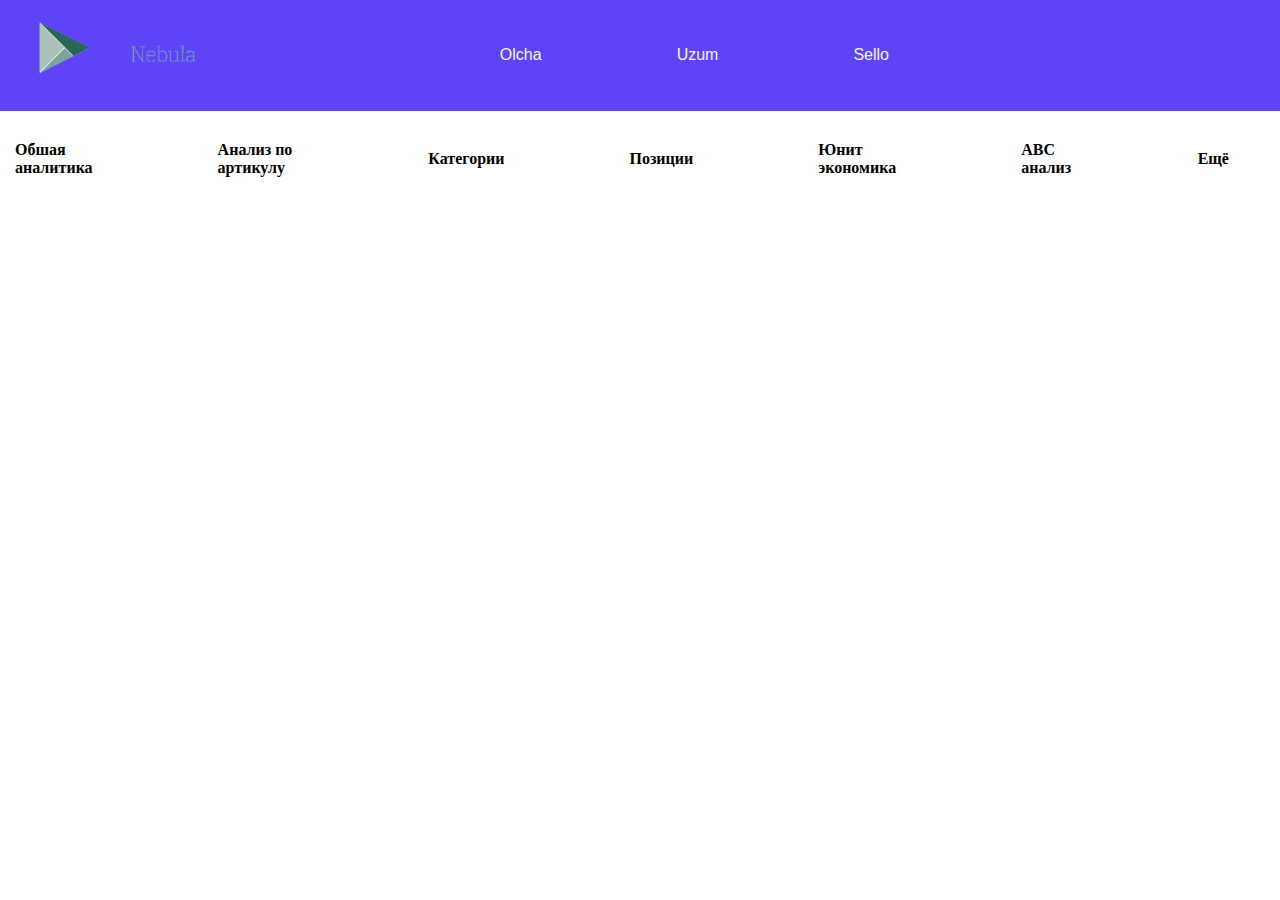
<file: webapp/front/analytics/index.html>
<!DOCTYPE html>
<html lang="en">

<head>
    <meta charset="UTF-8">
    <meta http-equiv="X-UA-Compatible" content="IE=edge">
    <meta name="viewport" content="width=device-width, initial-scale=1.0">
    <link rel="stylesheet" href="style.css">
    <title>Nebula</title>
</head>

<body>
    <header class="header">
        <div class="container">

            <a href="#" class="header__logo">
                <img class="header__img" src="img/My project-1.png" alt="/">
                <img class="header__img" src="img/nebula2.png" alt="/">
            </a>

            <nav class="header__nav">
                <ul class="header__nav-list">
                    <li class="header__nav-item">Olcha</li>
                    <li class="header__nav-item">Uzum</li>
                    <li class="header__nav-item">Sello</li>
                </ul>
            </nav>



            <div class="btn-btn">
                <button class="btn login">API</button>
                <button class="btn">Вход</button>
            </div>
        </div>
    </header>
    <section class="section">

        <nav class="container nav__container">
            <ul class="nav__list">
                <li class="nav__lists">
                    <a href="analytics.html" class="nav__list-link">Обшая аналитика</a>
                </li>

                <li class="nav__lists">
                    <a href="analys.html" class="nav__list-link">Анализ по артикулу</a>
                </li>
                <li class="nav__lists">
                    <a href="category.html" class="nav__list-link">   Категории</a>
                </li>
                <li class="nav__lists">
                    Позиции
                </li>
                <li class="nav__lists">
                    <a href="economy.html" class="nav__list-link"> Юнит экономика</a>
                </li>
                <li class="nav__lists">
                    ABC анализ
                </li>
                <li class="nav__lists">
                    Ещё
                </li>
                <li class="nav__lists">
                    Обучения
                </li>
            </ul>
        </nav>

    </section>


</body>

</html>
</file>
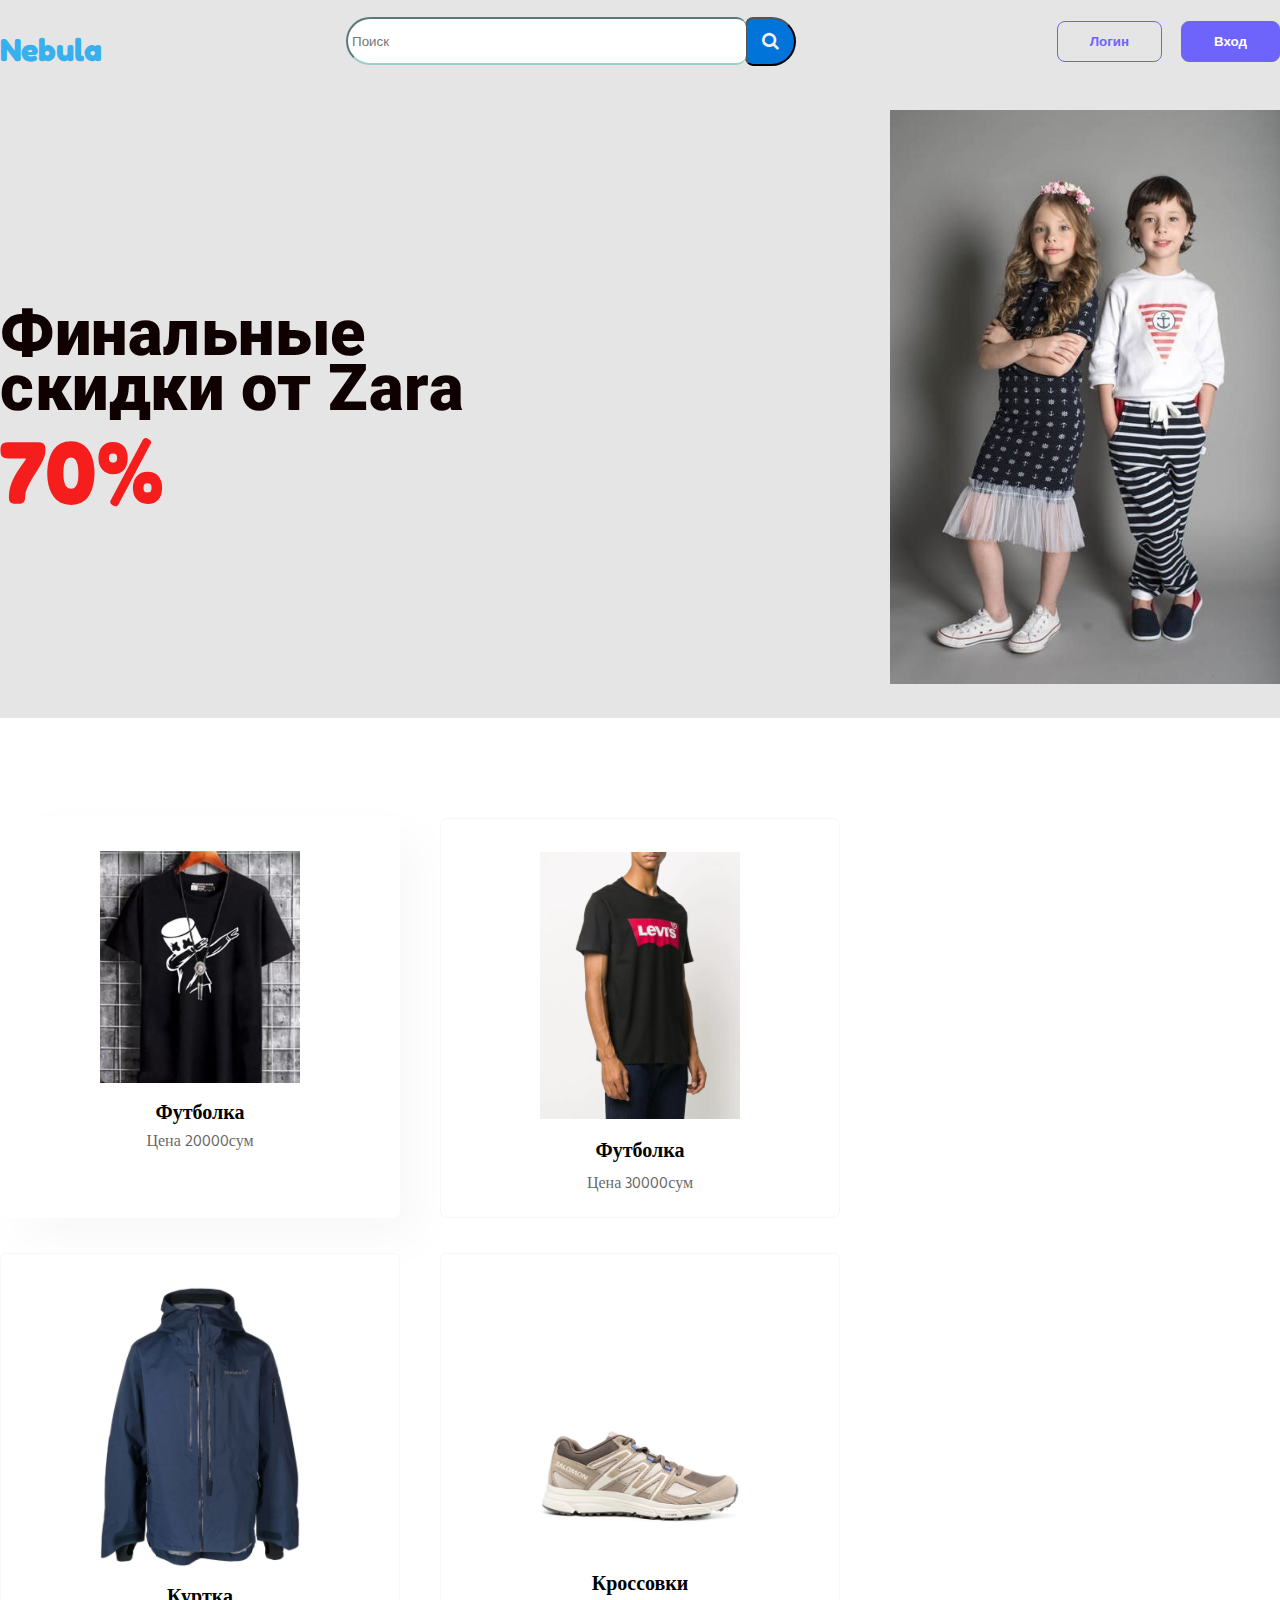
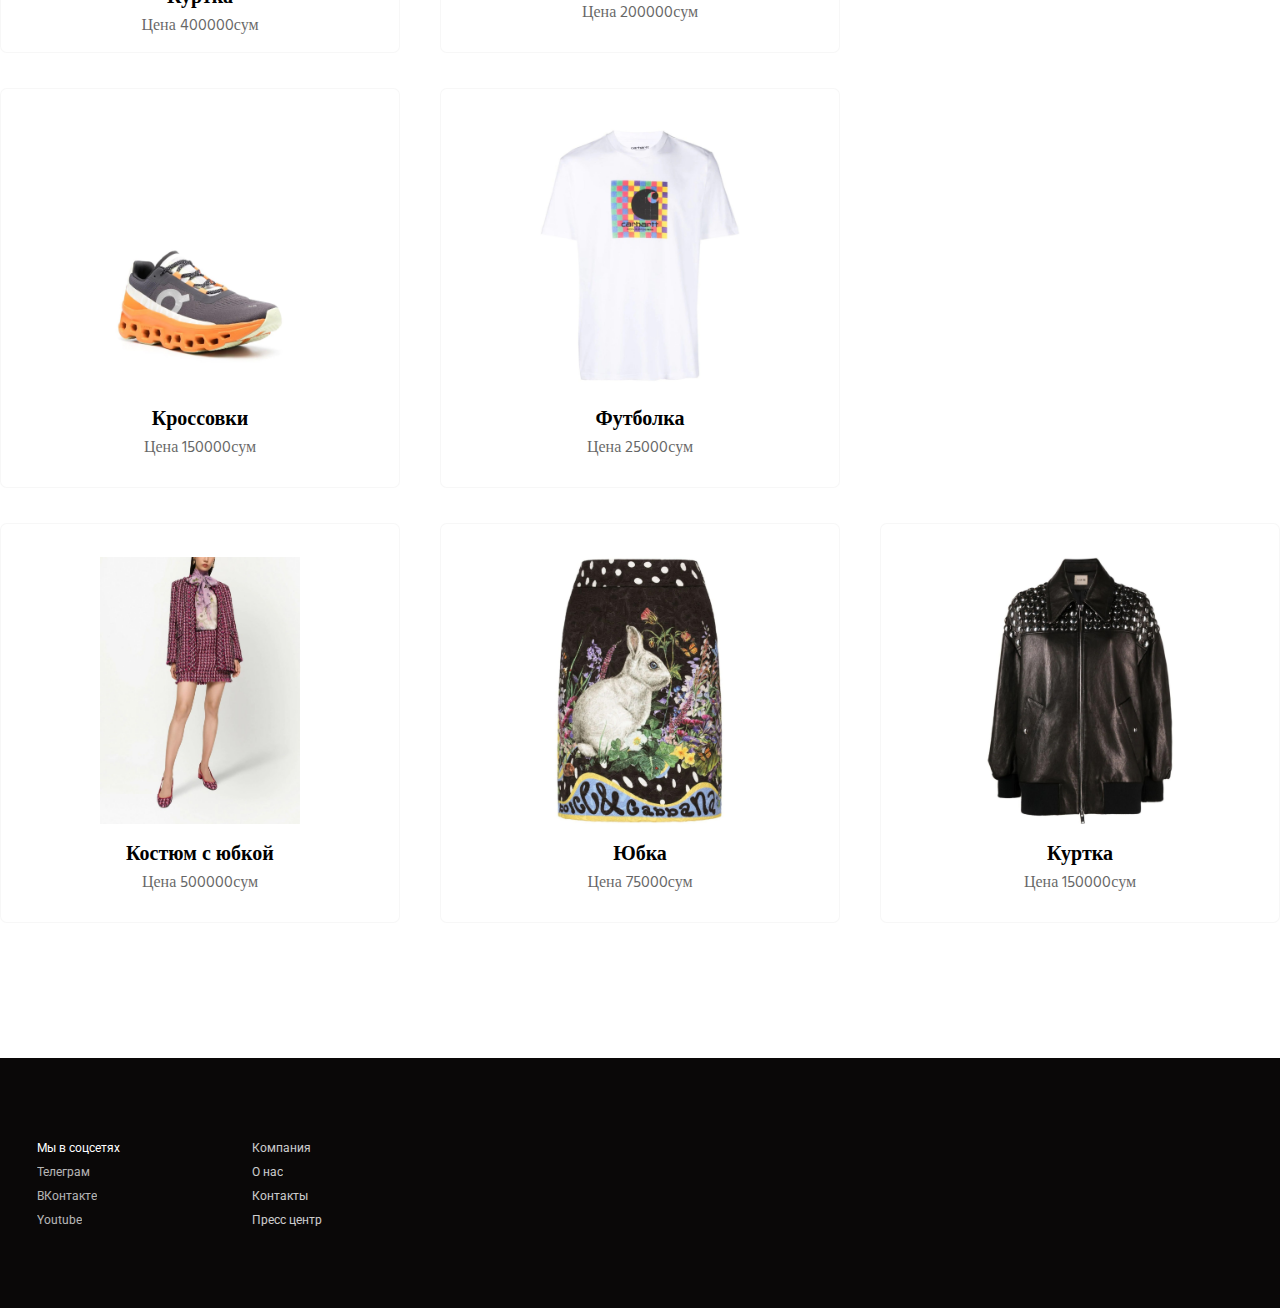
<file: webapp/front/Clients/index.html>
<!DOCTYPE html>
<html lang="en">

<head>
    <meta charset="UTF-8">
    <meta http-equiv="X-UA-Compatible" content="IE=edge">
    <meta name="viewport" content="width=device-width, initial-scale=1.0">
    <link rel="preconnect" href="https://fonts.googleapis.com">
    <link rel="preconnect" href="https://fonts.gstatic.com" crossorigin>
    <link href="https://fonts.googleapis.com/css2?family=Fredoka+One&family=Roboto:wght@500;700;900&display=swap" rel="stylesheet">
    <link rel="preconnect" href="https://fonts.googleapis.com">
    <link rel="preconnect" href="https://fonts.gstatic.com" crossorigin>
    <link href="https://fonts.googleapis.com/css2?family=Fredoka+One&family=Roboto:wght@500;700;900&display=swap" rel="stylesheet">
    <link rel="preconnect" href="https://fonts.googleapis.com">
    <link rel="preconnect" href="https://fonts.gstatic.com" crossorigin>
    <link href="https://fonts.googleapis.com/css2?family=Fredoka+One&family=Hind+Madurai&family=Roboto:wght@500;700;900&display=swap" rel="stylesheet">
    <link rel="stylesheet" href="css/main.css">
    <link rel="stylesheet" href="https://cdnjs.cloudflare.com/ajax/libs/font-awesome/4.7.0/css/font-awesome.min.css">
    <title>Polar</title>
</head>

<body>
    <header class="site-header">
        <div class="site-header-container container">
            <a href="" class="logo">
                <h1 class="site-first-logo">Nebula</h1>
            </a>
            <div class="search">
                <form action="index.html">
                    <input type="text" placeholder=" Поиск" name="search" />
                    <button>
       
        <i class="fa fa-search"
            style="font-size: 18px;">
        </i>
    </button>


                </form>
            </div>
            <div class="btn-btn">
                <button class="btn login">Логин</button>
                <button class="btn">Вход</button>
            </div>
        </div>
    </header>
    <section class="site-body">
        <div class="site-body-container container">
            <div class="left-side">
                <p class="first-text">Финальные скидки от Zara</p>
                <h3 class="first-title">70%
                </h3>

                <div class="body-image">
                    <img src="images/opauka.jpg" alt="/" width="400" height="400" class="icecream">
                </div>
            </div>
        </div>
    </section>
    <section class="second-body">
        <div class="second-body-container container">
            <ul class="card">
                <li class="card-lists">
                    <img src="images/aa.jpg" alt="/" width="" height="100" class="card-img">
                    <h4 class="card-title">
                        Футболка </h4>
                    <p class="card-text">Цена 20000сум</p>
                </li>
                <li class="card-lists">
                    <img src="images/aaaa.jpg" alt="/" class="card-img">
                    <h4 class="card-title-two">
                        Футболка </h4>
                    <p class="card-text">Цена 30000сум</p>
                </li>
                <li class="card-lists">
                    <img src="images/bb.jpg" alt="/" class="card-img">
                    <h4 class="card-title">
                        Куртка</h4>
                    <p class="card-text">Цена 400000сум</p>
                </li>
                <li class="card-lists">
                    <img src="images/bbb.jpg" alt="/" class="card-img">
                    <a href="boots.html" class="card-boot">
                        <h4 class="card-title">
                            Кроссовки </h4>
                    </a>
                    <p class="card-text">Цена 200000сум</p>
                </li>
                <li class="card-lists">
                    <img src="images/ccc.jpg" alt="/" class="card-img">
                    <h4 class="card-title">
                        Кроссовки</h4>
                    <p class="card-text">Цена 150000сум</p>
                </li>
                <li class="card-lists">
                    <img src="images/cc.jpg" alt="/" class="card-img">
                    <h4 class="card-title">
                        Футболка </h4>
                    <p class="card-text">Цена 25000сум</p>
                </li>
                <li class="card-lists">
                    <img src="images/dd.jpg" alt="/" class="card-img">
                    <h4 class="card-title">
                        Костюм с юбкой</h4>
                    <p class="card-text">Цена 500000сум</p>
                </li>
                <li class="card-lists">
                    <img src="images/jacket.jpg" alt="/" class="card-img">
                    <h4 class="card-title">
                        Юбка</h4>
                    <p class="card-text">Цена 75000сум</p>
                </li>
                <li class="card-lists">
                    <img src="images/yubka.jpg" alt="/" class="card-img">
                    <h4 class="card-title">Куртка</h4>

                    <p class="card-text">Цена 150000сум</p>
                </li>
            </ul>
        </div>
    </section>

    <footer class="site-footer">

        <div class="it-art container">

            <div class="list-foot">
                <ul class="list-it">
                    <li class="it-foot">Мы в соцсетях </li>
                    <li class="it-foot">Телеграм</li>
                    <li class="it-foot">ВКонтакте</li>
                    <li class="it-foot">Youtube</li>

                </ul>
            </div>
            <div class="foot-listss">
                <ul class="list-item-lists">
                    <li class="item-items">Компания</li>
                    <li class="item-items">О нас</li>
                    <li class="item-items">Контакты</li>
                    <li class="item-items">Пресс центр</li>

                </ul>
            </div>

        </div>

    </footer>
</body>

</html>
</file>
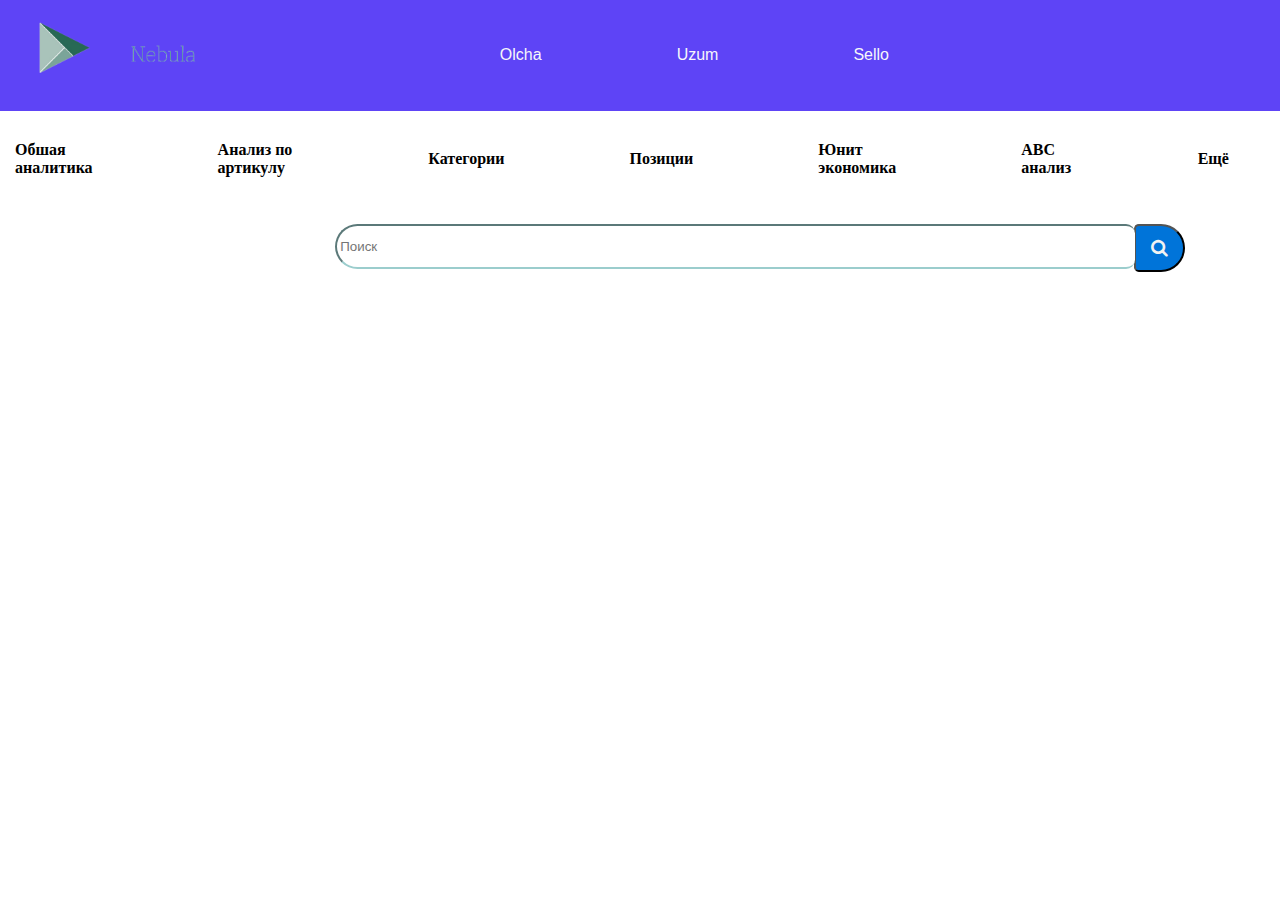
<file: webapp/front/analytics/analys.html>
<!DOCTYPE html>
<html lang="en">

<head>
    <meta charset="UTF-8">
    <meta http-equiv="X-UA-Compatible" content="IE=edge">
    <meta name="viewport" content="width=device-width, initial-scale=1.0">
    <link rel="stylesheet" href="style.css">
    <link rel="stylesheet" href="https://cdnjs.cloudflare.com/ajax/libs/font-awesome/4.7.0/css/font-awesome.min.css">
    <title>Analysis</title>
</head>

<body>
    <header class="header">
        <div class="container">

            <a href="#" class="header__logo">
                <img class="header__img" src="img/My project-1.png" alt="/">
                <img class="header__img" src="img/nebula2.png" alt="/">
            </a>

            <nav class="header__nav">
                <ul class="header__nav-list">
                    <li class="header__nav-item">Olcha</li>
                    <li class="header__nav-item">Uzum</li>
                    <li class="header__nav-item">Sello</li>
                </ul>
            </nav>



            <div class="btn-btn">
                <button class="btn login">API</button>
                <button class="btn">Вход</button>
            </div>
        </div>
    </header>
    <section>
        <nav class="container nav__container">
            <ul class="nav__list">
                <li class="nav__lists">
                    <a href="analytics.html" class="nav__list-link">Обшая аналитика</a>
                </li>

                <li class="nav__lists">
                    <a href="analys.html">Анализ по артикулу</a>
                </li>
                <li class="nav__lists ">
                    <a href="category.html" class="nav__list-link">Категории
                    </a>
                </li>
                <li class="nav__lists ">
                    Позиции
                </li>
                <li class="nav__lists ">
                    <a href="economy.html" class="nav__list-link"> Юнит экономика</a>
                </li>
                <li class="nav__lists ">
                    ABC анализ
                </li>
                <li class="nav__lists ">
                    Ещё
                </li>
                <li class="nav__lists">
                    Обучения
                </li>
            </ul>
        </nav>
    </section>
    <div class="container search__container">
        <div class="search">
            <form action="article.html">
                <input type="text" placeholder=" Поиск" name="search" />
                <button>
                   
                    <i class="fa fa-search"
                        style="font-size: 18px;">
                    </i>
                </button>


            </form>
        </div>
    </div>

</body>

</html>
</file>
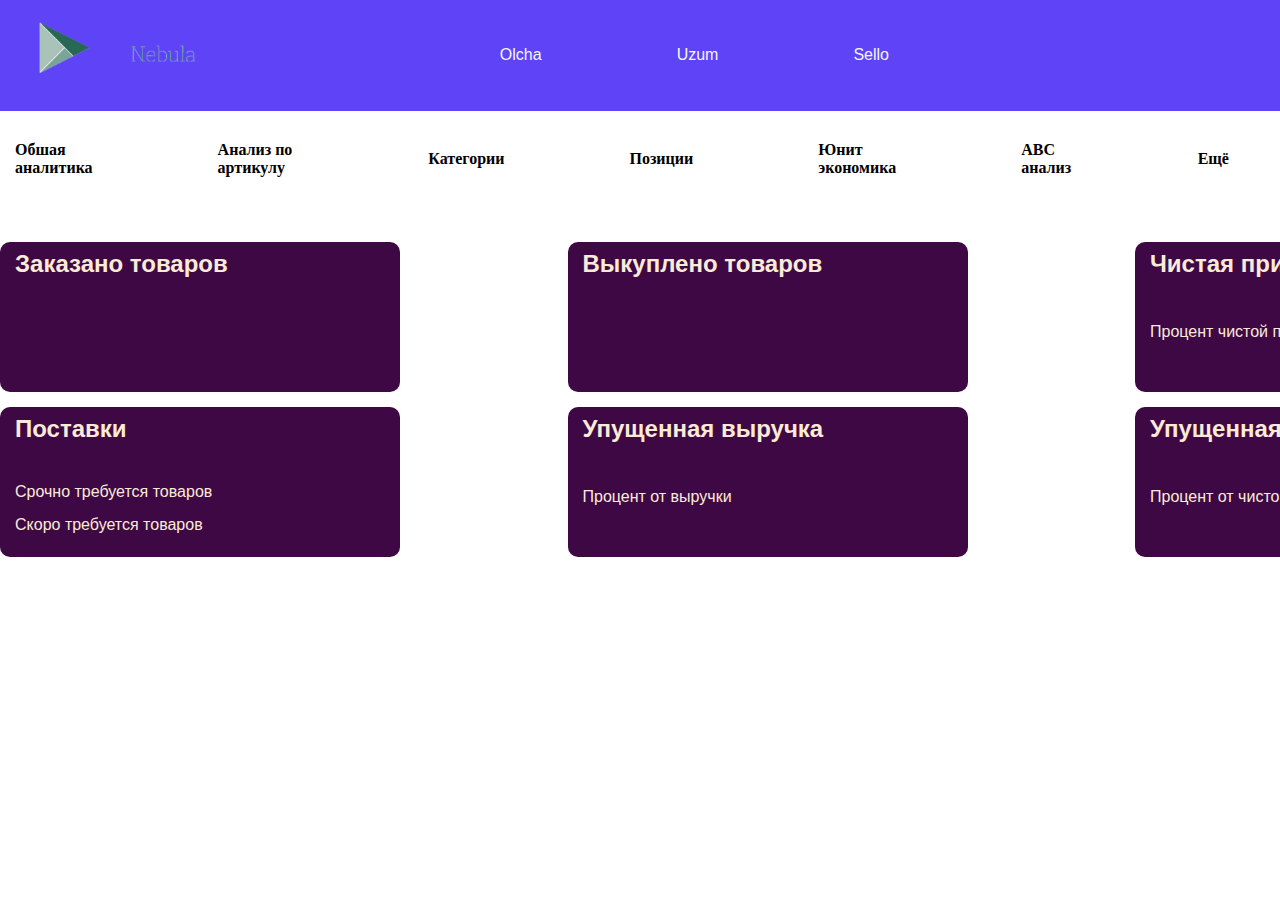
<file: webapp/front/analytics/analytics.html>
<!DOCTYPE html>
<html lang="en">

<head>
    <meta charset="UTF-8">
    <meta http-equiv="X-UA-Compatible" content="IE=edge">
    <meta name="viewport" content="width=device-width, initial-scale=1.0">
    <link rel="stylesheet" href="style.css">
    <title>Nebula</title>
</head>

<body>
    <header class="header">
        <div class="container">

            <a href="#" class="header__logo">
                <img class="header__img" src="img/My project-1.png" alt="/">
                <img class="header__img" src="img/nebula2.png" alt="/">
            </a>

            <nav class="header__nav">
                <ul class="header__nav-list">
                    <li class="header__nav-item">Olcha</li>
                    <li class="header__nav-item">Uzum</li>
                    <li class="header__nav-item">Sello</li>
                </ul>
            </nav>



            <div class="btn-btn">
                <button class="btn login">API</button>
                <button class="btn">Вход</button>
            </div>
        </div>
    </header>
    <section>
        <nav class="container nav__container">
            <ul class="nav__list">
                <li class="nav__lists">
                    <a href="analytics.html" class="nav__list-link">Обшая аналитика</a>
                </li>

                <li class="nav__lists">
                    <a href="analys.html" class="nav__list-link">Анализ по артикулу</a>
                </li>
                <li class="nav__lists">
                    <a href="category.html" class="nav__list-link">   Категории</a>
                </li>
                <li class="nav__lists">
                    Позиции
                </li>
                <li class="nav__lists">
                    <a href="economy.html" class="nav__list-link"> Юнит экономика</a>
                </li>
                <li class="nav__lists">
                    ABC анализ
                </li>
                <li class="nav__lists">
                    Ещё
                </li>
                <li class="nav__lists">
                    Обучения
                </li>
            </ul>
        </nav>
    </section>
    <section class="container analytic__container">
        <ul class="analytic__card">
            <li class="analytic__cards">
                <h2 class="analytic__name">Заказано товаров</h2>

            </li>
            <li class="analytic__cards">
                <h2 class="analytic__name">Выкуплено товаров</h2>
            </li>
            <li class="analytic__cards">
                <h2 class="analytic__name">Чистая прибыль</h2>
                <p class="analytic__text">Процент чистой прибыли</p>
            </li>
            <li class="analytic__cards">
                <h2 class="analytic__name">Поставки</h2>
                <p class="analytic__text-name">Срочно требуется товаров</p>
                <p class="analytic__text-text">Скоро требуется товаров</p>
            </li>
            <li class="analytic__cards">
                <h2 class="analytic__name">Упущенная выручка</h2>

                <p class="analytic__text">Процент от выручки</p>
            </li>
            <li class="analytic__cards">
                <h2 class="analytic__name">Упущенная прибыль</h2>
                <p class="analytic__text">Процент от чистой прибыли</p>
            </li>
        </ul>
    </section>
</body>

</html>
</file>
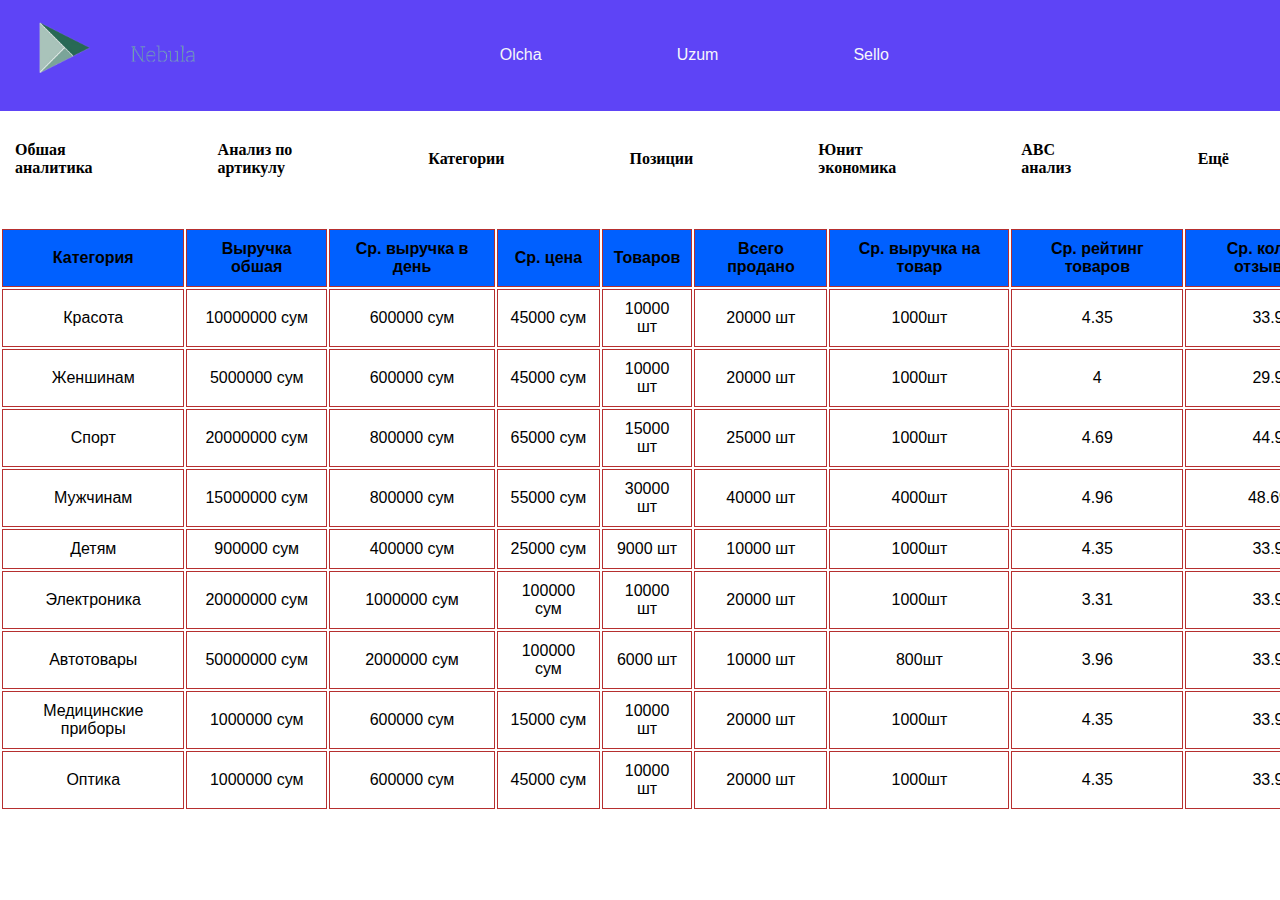
<file: webapp/front/analytics/category.html>
<!DOCTYPE html>
<html lang="en">

<head>
    <meta charset="UTF-8">
    <meta http-equiv="X-UA-Compatible" content="IE=edge">
    <meta name="viewport" content="width=device-width, initial-scale=1.0">
    <link rel="stylesheet" href="style.css">
    <title>Nebula</title>
</head>

<body>
    <header class="header">
        <div class="container">

            <a href="#" class="header__logo">
                <img class="header__img" src="img/My project-1.png" alt="/">
                <img class="header__img" src="img/nebula2.png" alt="/">
            </a>

            <nav class="header__nav">
                <ul class="header__nav-list">
                    <li class="header__nav-item">Olcha</li>
                    <li class="header__nav-item">Uzum</li>
                    <li class="header__nav-item">Sello</li>
                </ul>
            </nav>



            <div class="btn-btn">
                <button class="btn login">API</button>
                <button class="btn">Вход</button>
            </div>
        </div>
    </header>
    <section>
        <nav class="container nav__container">
            <ul class="nav__list">
                <li class="nav__lists"> <a href="analytics.html" class="nav__list-link">Обшая аналитика</a>
                </li>

                <li class="nav__lists">
                    <a href="analys.html" class="nav__list-link">Анализ по артикулу</a>
                </li>
                <li class="nav__lists">
                    Категории
                </li>
                <li class="nav__lists">
                    Позиции
                </li>
                <li class="nav__lists">
                    <a href="economy.html" class="nav__list-link"> Юнит экономика</a>
                </li>
                <li class="nav__lists">
                    ABC анализ
                </li>
                <li class="nav__lists">
                    Ещё
                </li>
                <li class="nav__lists">
                    Обучения
                </li>
            </ul>
        </nav>
    </section>
    <section class="container tables__container">
        <table class="tables__section">
            <tr class="table__list">
                <th>Категория</th>
                <th>Выручка обшая</th>
                <th>Ср. выручка в день</th>
                <th>Ср. цена</th>

                <th>Товаров</th>
                <th>Всего продано</th>
                <th>Ср. выручка на товар</th>
                <th>Ср. рейтинг товаров</th>
                <th>Ср. кол-во отзывов</th>
                <th>Товары с продажами</th>
            </tr>
            <tr>
                <td>Красота</td>
                <td>10000000 сум</td>
                <td>600000 сум</td>
                <td>45000 сум</td>
                <td>10000 шт</td>
                <td>20000 шт</td>
                <td>1000шт</td>
                <td>4.35</td>
                <td>33.9</td>
                <td>45%</td>
            </tr>
            <tr>
                <td>Женшинам</td>
                <td>5000000 сум</td>
                <td>600000 сум</td>
                <td>45000 сум</td>
                <td>10000 шт</td>
                <td>20000 шт</td>
                <td>1000шт</td>
                <td>4</td>
                <td>29.9</td>
                <td>33.1%</td>
            </tr>
            <tr>
                <td>Спорт</td>
                <td>20000000 сум</td>
                <td>800000 сум</td>
                <td>65000 сум</td>
                <td>15000 шт</td>
                <td>25000 шт</td>
                <td>1000шт</td>
                <td>4.69</td>
                <td>44.9</td>
                <td>45%</td>
            </tr>
            <tr>
                <td>Мужчинам</td>
                <td>15000000 сум</td>
                <td>800000 сум</td>
                <td>55000 сум</td>
                <td>30000 шт</td>
                <td>40000 шт</td>
                <td>4000шт</td>
                <td>4.96</td>
                <td>48.69</td>
                <td>49%</td>
            </tr>
            <tr>
                <td>Детям</td>
                <td>900000 сум</td>
                <td>400000 сум</td>
                <td>25000 сум</td>
                <td>9000 шт</td>
                <td>10000 шт</td>
                <td>1000шт</td>
                <td>4.35</td>
                <td>33.9</td>
                <td>45%</td>
            </tr>
            <tr>
                <td>Электроника</td>
                <td>20000000 сум</td>
                <td>1000000 сум</td>
                <td>100000 сум</td>
                <td>10000 шт</td>
                <td>20000 шт</td>
                <td>1000шт</td>
                <td>3.31</td>
                <td>33.9</td>
                <td>33%</td>
            </tr>
            <tr>
                <td>Автотовары</td>
                <td>50000000 сум</td>
                <td>2000000 сум</td>
                <td>100000 сум</td>
                <td>6000 шт</td>
                <td>10000 шт</td>
                <td>800шт</td>
                <td>3.96</td>
                <td>33.9</td>
                <td>35%</td>
            </tr>
            <tr>
                <td>Медицинские приборы</td>
                <td>1000000 сум</td>
                <td>600000 сум</td>
                <td>15000 сум</td>
                <td>10000 шт</td>
                <td>20000 шт</td>
                <td>1000шт</td>
                <td>4.35</td>
                <td>33.9</td>
                <td>45%</td>
            </tr>
            <tr>
                <td>Оптика</td>
                <td>1000000 сум</td>
                <td>600000 сум</td>
                <td>45000 сум</td>
                <td>10000 шт</td>
                <td>20000 шт</td>
                <td>1000шт</td>
                <td>4.35</td>
                <td>33.9</td>
                <td>45%</td>
            </tr>
        </table>
    </section>

</body>

</html>
</file>
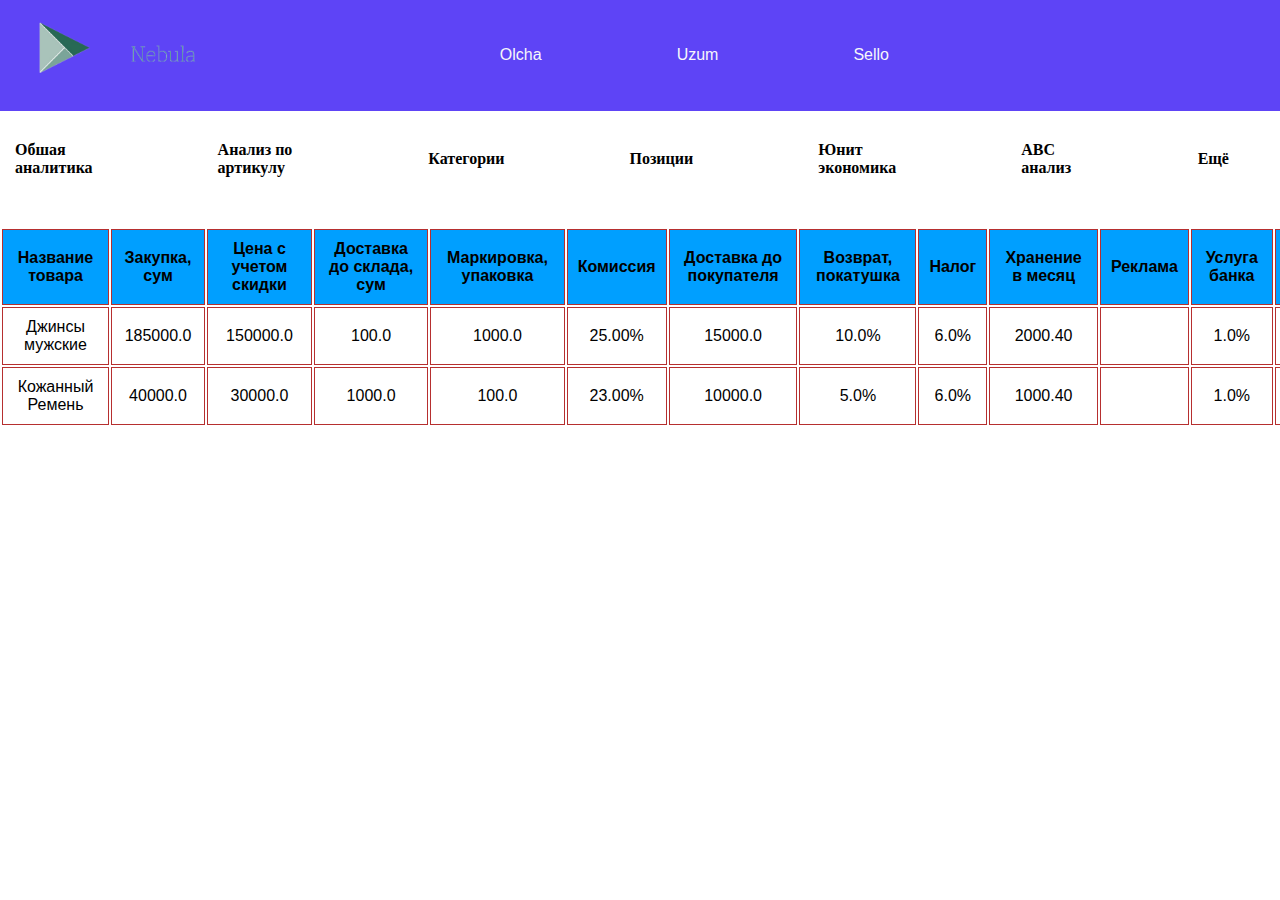
<file: webapp/front/analytics/economy.html>
<!DOCTYPE html>
<html lang="en">

<head>
    <meta charset="UTF-8">
    <meta http-equiv="X-UA-Compatible" content="IE=edge">
    <meta name="viewport" content="width=device-width, initial-scale=1.0">
    <link rel="stylesheet" href="style.css">
    <title>Nebula</title>
</head>

<body>
    <header class="header">
        <div class="container">

            <a href="#" class="header__logo">
                <img class="header__img" src="img/My project-1.png" alt="/">
                <img class="header__img" src="img/nebula2.png" alt="/">
            </a>

            <nav class="header__nav">
                <ul class="header__nav-list">
                    <li class="header__nav-item">Olcha</li>
                    <li class="header__nav-item">Uzum</li>
                    <li class="header__nav-item">Sello</li>
                </ul>
            </nav>



            <div class="btn-btn">
                <button class="btn login">API</button>
                <button class="btn">Вход</button>
            </div>
        </div>
    </header>
    <section>
        <nav class="container nav__container">
            <ul class="nav__list">
                <li class="nav__lists"> <a href="analytics.html" class="nav__list-link">Обшая аналитика</a>
                </li>

                <li class="nav__lists">
                    <a href="analys.html" class="nav__list-link">Анализ по артикулу</a>
                </li>
                <li class="nav__lists">
                    <a href="category.html" class="nav__list-link">   Категории</a>
                </li>
                <li class="nav__lists">
                    Позиции
                </li>
                <li class="nav__lists">
                    <a href="economy.html" class="nav__list-link"> Юнит экономика</a>
                </li>
                <li class="nav__lists">
                    ABC анализ
                </li>
                <li class="nav__lists">
                    Ещё
                </li>
                <li class="nav__lists">
                    Обучения
                </li>
            </ul>
        </nav>
    </section>
    <div class="container economy__container">
        <table class="economy__table">
            <tr class="economy__list">
                <th class="economy__item">Название товара</th>
                <th class="economy__item">Закупка, сум</th>
                <th class="economy__item">Цена с учетом скидки</th>
                <th class="economy__item">Доставка до склада, сум</th>

                <th class="economy__item">Маркировка, упаковка</th>
                <th class="economy__item">Комиссия</th>
                <th class="economy__item">Доставка до покупателя</th>
                <th class="economy__item">Возврат, покатушка</th>
                <th class="economy__item">Налог</th>
                <th class="economy__item">Хранение в месяц</th>
                <th class="economy__item">Реклама</th>
                <th class="economy__item">Услуга банка</th>
                <th class="economy__item">Прибыль</th>
                <th class="economy__item">Маржинальность

                </th>
            </tr>


            <tr>
                <td>Джинсы мужские</td>
                <td>185000.0</td>
                <td>150000.0</td>
                <td>100.0</td>
                <td>1000.0</td>
                <td>25.00%</td>
                <td>15000.0</td>
                <td>10.0%</td>
                <td>6.0%</td>
                <td>2000.40</td>
                <td></td>
                <td>1.0%</td>
                <td>30100.78</td>
                <td>27%</td>
            </tr>
            <tr>
                <td>Кожанный Ремень</td>
                <td>40000.0</td>
                <td>30000.0</td>
                <td>1000.0</td>
                <td>100.0</td>
                <td>23.00%</td>
                <td>10000.0</td>
                <td>5.0%</td>
                <td>6.0%</td>
                <td>1000.40</td>
                <td></td>
                <td>1.0%</td>
                <td>-500.04</td>
                <td>-6%</td>
            </tr>


        </table>
    </div>
</body>

</html>
</file>
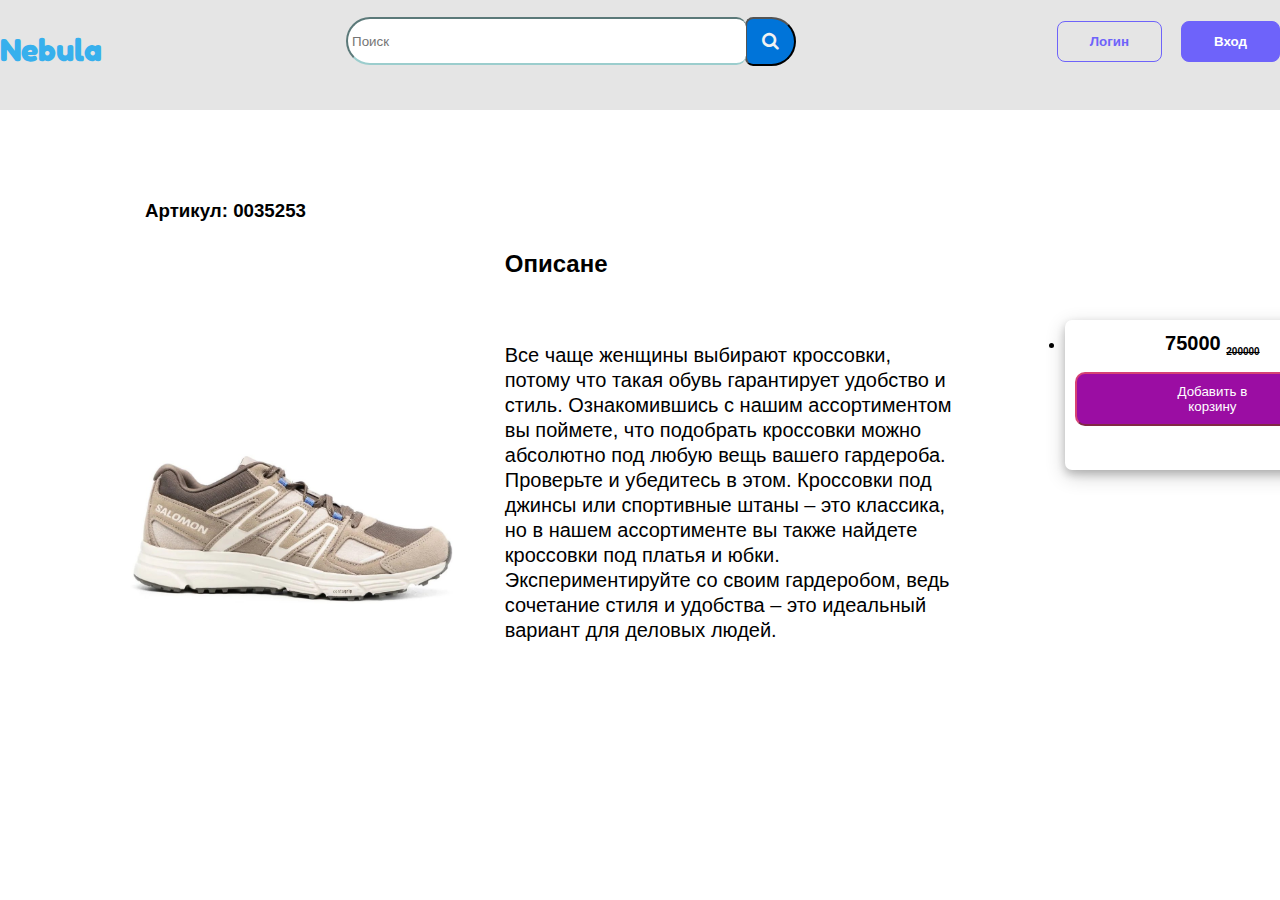
<file: webapp/front/Clients/boots.html>
<!DOCTYPE html>
<html lang="en">

<head>
    <meta charset="UTF-8">
    <meta http-equiv="X-UA-Compatible" content="IE=edge">
    <meta name="viewport" content="width=device-width, initial-scale=1.0">
    <meta charset="UTF-8">
    <meta http-equiv="X-UA-Compatible" content="IE=edge">
    <meta name="viewport" content="width=device-width, initial-scale=1.0">
    <link rel="preconnect" href="https://fonts.googleapis.com">
    <link rel="preconnect" href="https://fonts.gstatic.com" crossorigin>
    <link href="https://fonts.googleapis.com/css2?family=Fredoka+One&family=Roboto:wght@500;700;900&display=swap" rel="stylesheet">
    <link rel="preconnect" href="https://fonts.googleapis.com">
    <link rel="preconnect" href="https://fonts.gstatic.com" crossorigin>
    <link href="https://fonts.googleapis.com/css2?family=Fredoka+One&family=Roboto:wght@500;700;900&display=swap" rel="stylesheet">
    <link rel="preconnect" href="https://fonts.googleapis.com">
    <link rel="preconnect" href="https://fonts.gstatic.com" crossorigin>
    <link href="https://fonts.googleapis.com/css2?family=Fredoka+One&family=Hind+Madurai&family=Roboto:wght@500;700;900&display=swap" rel="stylesheet">
    <link rel="stylesheet" href="css/main.css">
    <link rel="stylesheet" href="https://cdnjs.cloudflare.com/ajax/libs/font-awesome/4.7.0/css/font-awesome.min.css">
    <title>Polar</title>
    <header class="site-header">
        <div class="site-header-container container">
            <a href="" class="logo">
                <h1 class="site-first-logo">Nebula</h1>
            </a>
            <div class="search">
                <form action="index.html">
                    <input type="text" placeholder=" Поиск" name="search" />
                    <button>
       
        <i class="fa fa-search"
            style="font-size: 18px;">
        </i>
    </button>


                </form>
            </div>
            <div class="btn-btn">
                <button class="btn login">Логин</button>
                <button class="btn">Вход</button>
            </div>
        </div>
    </header>
    <section class="card">
        <div class="container card__container">
            <div class="card__image">
                <h3 class="card-name-second">Артикул: 0035253</h3><img class="card__image" src="images/bbb.jpg" width="1000" alt="/"></div>
            <div class="card__description">
                <h2 class="card-title-name">Описане</h2>
                <p class="card-about">
                    Все чаще женщины выбирают кроссовки, потому что такая обувь гарантирует удобство и стиль. Ознакомившись с нашим ассортиментом вы поймете, что подобрать кроссовки можно абсолютно под любую вещь вашего гардероба. Проверьте и убедитесь в этом. Кроссовки
                    под джинсы или спортивные штаны – это классика, но в нашем ассортименте вы также найдете кроссовки под платья и юбки. Экспериментируйте со своим гардеробом, ведь сочетание стиля и удобства – это идеальный вариант для деловых людей.
                </p>

            </div>
            <li class="card-cost">
                <h4 class="card-title-second">75000
                    <sub class="card-sub">200000</sub></h4>
                <button class="card-about-second">Добавить в корзину</button>
            </li>
        </div>

    </section>
</head>

<body>

</body>

</html>
</file>
<file: webapp/front/analytics/style.css>
* {
            padding: 0;
            margin: 0;
            box-sizing: border-box;
        }
        
        body {
            font-family: 'Poppins', sans-serif;
        }
        
        .container {
            width: 1535px;
            margin: auto;
        }
        
        ul {
            list-style-type: none;
        }
        
        a {
            text-decoration: none;
            color: #000;
        }
        
        button {
            cursor: pointer;
        }
        /* HEADER */
        /* .header {
            margin-top: 20px;
        } */
        
        .header .container {
            display: flex;
            justify-content: space-between;
            align-items: center;
            background-color: #5e44f6;
        }
        
        .header__menu {
            display: flex;
            margin: 0px auto;
        }
        
        .header__img {
            width: 115px;
            margin-left: 20px;
        }
        
        .header__nav-list {
            display: flex;
        }
        
        .header__nav-item {
            color: #f6f6fb;
            margin-right: 135px;
            font-family: Verdana, Geneva, Tahoma, sans-serif;
        }
        
        .header__nav-item:hover {
            color: #0b0582;
            cursor: pointer;
        }
        
        .btn {
            background-color: #f60905;
            border-radius: 8px;
            padding: 9px 32px;
            font-weight: 600;
            color: #fff;
            border: 0;
            line-height: 21px;
            border: 1px solid #6E63FA;
        }
        
        .header .login:hover,
        .btn:hover {
            background-color: #4e47b1;
            color: #fff;
        }
        
        .header .login {
            background-color: #f2f2f2;
            color: #6E63FA;
            margin-right: 24px;
        }
        
        .header__menu a {
            font-weight: 600;
            font-size: 16px;
            line-height: 21px;
            letter-spacing: -0.32px;
            color: rgba(1, 16, 50, 0.6);
            margin: 0px 20px;
        }
        
        .header__menu a:hover {
            color: #011032;
        }
        
        .header__img {
            width: 80px;
            display: inline-block;
        }
        
        .nav__list {
            margin-top: 30px;
            display: flex;
            align-items: center;
        }
        
        .nav__lists {
            margin-left: 15px;
            font-weight: 600;
            font-family: 'Times New Roman', Times, serif;
        }
        
        .nav__list-link:hover {
            color: #4e47b1;
        }
        
        .nav__lists:not(last-child) {
            padding-right: 110px;
        }
        
        .nav__lists:hover {
            color: #4e47b1;
            cursor: pointer;
        }
        
        .search__container {
            display: flex;
            justify-content: center;
            align-items: center;
            margin-top: 40px;
        }
        
        .search input[type=text] {
            width: 800px;
            height: 45px;
            border-radius: 25px 10px 10px 25px;
            border-color: rgb(155, 205, 205);
            border-right: none;
        }
        
        .search {
            float: right;
            margin: 7px;
        }
        
        .search button {
            background-color: #0074D9;
            color: #f2f2f2;
            float: right;
            padding: 13px 15px;
            margin-right: 16px;
            font-size: 12px;
            border-radius: 5px 25px 25px 5px;
            cursor: pointer;
            margin-left: -1px;
        }
        
        .card__container {
            margin-top: 70px;
            margin-left: 50px;
            display: flex;
            font-family: 'Trebuchet MS', 'Lucida Sans Unicode', 'Lucida Grande', 'Lucida Sans', Arial, sans-serif;
        }
        
        .card__img {
            width: 300px;
        }
        
        .card__description {
            margin-left: 15px;
        }
        
        .card__descrpt {
            padding-bottom: 15px;
        }
        
        .card__article-body {
            margin-top: 65px;
        }
        
        .card__article-number {
            margin-top: 3px;
        }
        
        .card__btn {
            margin-top: 145px;
            background-color: #fff;
            border-radius: 8px;
            padding: 9px 32px;
            font-weight: 600;
            color: #6E63FA;
            border: 0;
            line-height: 21px;
            border: 1px solid #6E63FA;
        }
        
        .card__btn:hover {
            color: #fff;
            background-color: #6E63FA;
        }
        
        .card__second {
            margin-left: 180px;
        }
        
        .card__second-name {
            margin-bottom: 80px;
        }
        
        .card__cost-items {
            padding-bottom: 80px;
        }
        
        .card__third {
            margin-left: 280px;
        }
        
        .card__third-name {
            margin-bottom: 80px;
        }
        
        .card__third-items {
            padding-bottom: 80px;
        }
        
        .card__third-items:nth-child(3) {
            color: rgb(140, 43, 140);
        }
        
        .graph__container {
            width: 1000px;
            text-align: center;
        }
        
        #myChart {
            margin-top: 35px;
            margin-left: 50px;
        }
        
        .chart__name {
            display: flex;
            justify-content: space-evenly;
        }
        
        .chart__texts {
            font-weight: 900;
            font-family: sans-serif;
        }
        
        .chart__texts:nth-child(1) {
            color: rgb(6, 85, 6);
        }
        
        .chart__texts:nth-child(2) {
            color: rgb(233, 38, 44);
        }
        
        .chart__texts:nth-child(3) {
            color: rgb(56, 9, 230);
        }
        
        .table__container {
            margin-top: 30px;
        }
        
        .table__section {
            width: 100%;
            border: 1px solid rgb(136, 11, 226);
        }
        
        .table__list {
            background-color: #0060ff;
        }
        
        th,
        td {
            border: 1px solid rgb(182, 47, 47);
            padding: 10px;
            text-align: center;
            font-family: 'Franklin Gothic Medium', 'Arial Narrow', Arial, sans-serif;
        }
        
        .tables__section {
            margin-top: 50px;
        }
        
        .economy__table {
            margin-top: 50px;
        }
        
        .economy__item {
            background-color: #009fff;
        }
        
        .analytic__container {
            margin-top: 50px;
        }
        
        .analytic__card {
            display: flex;
            justify-content: space-between;
            flex-wrap: wrap;
        }
        
        .analytic__cards {
            width: 400px;
            height: 150px;
            margin-top: 15px;
            background-color: #3e0845;
            border-radius: 10px;
        }
        
        .analytic__name {
            color: antiquewhite;
            margin-top: 8px;
            margin-left: 15px;
            font-family: 'Gill Sans', 'Gill Sans MT', Calibri, 'Trebuchet MS', sans-serif;
        }
        
        .analytic__text {
            margin-top: 45px;
            margin-left: 15px;
            color: antiquewhite;
            font-family: 'Gill Sans', 'Gill Sans MT', Calibri, 'Trebuchet MS', sans-serif;
        }
        
        .analytic__text-name {
            margin-top: 40px;
            margin-left: 15px;
            color: antiquewhite;
            font-family: 'Gill Sans', 'Gill Sans MT', Calibri, 'Trebuchet MS', sans-serif;
        }
        
        .analytic__text-text {
            margin-top: 15px;
            margin-left: 15px;
            color: antiquewhite;
            font-family: 'Gill Sans', 'Gill Sans MT', Calibri, 'Trebuchet MS', sans-serif;
        }
</file>
<file: webapp/front/Clients/css/main.css>
@font-face {
    font-family: 'Open Sans';
    src: url('../fonts/OpenSans-Regular.woff2') format('woff2'), url('../fonts/OpenSans-Regular.woff') format('woff');
    font-weight: normal;
    font-style: normal;
    font-display: swap;
}

@font-face {
    font-family: 'Open Sans';
    src: url('../fonts/OpenSans-Bold.woff2') format('woff2'), url('../fonts/OpenSans-Bold.woff') format('woff');
    font-weight: bold;
    font-style: normal;
    font-display: swap;
}

@font-face {
    font-family: 'Open Sans Condensed';
    src: url('../fonts/OpenSansCondensed-Regular.woff2') format('woff2'), url('../fonts/OpenSansCondensed-Regular.woff') format('woff');
    font-weight: normal;
    font-style: normal;
    font-display: swap;
}

@font-face {
    font-family: 'Open Sans Condensed';
    src: url('../fonts/OpenSansCondensed-Bold.woff2') format('woff2'), url('../fonts/OpenSansCondensed-Bold.woff') format('woff');
    font-weight: bold;
    font-style: normal;
    font-display: swap;
}

html {
    box-sizing: border-box;
    height: 100%;
    scroll-behavior: smooth;
}

* {
    box-sizing: border-box;
    margin: 0;
    padding: 0;
}

*,
*::before,
*::after {
    box-sizing: inherit;
}

ul,
ol {
    list-style-type: none;
}

body {
    display: flex;
    flex-direction: column;
    max-width: 100%;
    height: 100%;
    margin: 0;
    padding: 0;
    overflow-x: hidden;
    font-family: "Roboto", sans-serif;
    background-color: #fff;
}

img {
    max-width: 100%;
    height: auto;
}

.container {
    max-width: 1320px;
    width: 100%;
    margin-left: auto;
    margin-right: auto;
    /* padding-left: 20px; */
    /* padding-right: 20px; */
}

.visually-hidden {
    position: absolute;
    white-space: nowrap;
    width: 1px;
    height: 1px;
    overflow: hidden;
    border: 0;
    padding: 0;
    clip: rect(0 0 0 0);
    clip-path: inset(50%);
    margin: -1px;
}

.site-header {
    padding-top: 10px;
    padding-bottom: 37px;
    background-color: #E5E5E5;
}

.site-header-container {
    display: flex;
    justify-content: space-between;
    align-items: center;
}

.site-header-nav {
    list-style: none;
    margin: 0;
    padding: 0;
    display: flex;
}

.site-lists:not(:last-child) {
    margin-right: 40px;
}

.site-lists {
    color: #150101;
}

.site-lists:first-child {
    font-size: 15px;
    line-height: 18px;
    color: #D23166;
}

.site-lists:not(:first-child) {
    font-family: Roboto;
    font-style: normal;
    font-weight: normal;
    font-size: 14px;
    line-height: 16px;
    color: #150101;
    opacity: 0.6;
}

.site-link {
    display: inline-block;
    padding: 12px 24px;
    text-decoration: none;
    font-size: 15px;
    line-height: 1.5;
    color: #fff;
    background-color: #D23166;
    border-radius: 5px;
    font-weight: bold;
}

.logo {
    text-decoration: none;
}

.btn {
    background-color: #6E63FA;
    border-radius: 8px;
    padding: 9px 32px;
    font-weight: 600;
    color: #fff;
    border: 0;
    line-height: 21px;
    border: 1px solid #6E63FA;
}

.login:hover,
.btn:hover {
    background-color: #4e47b1;
    color: #fff;
}

.login {
    background-color: unset;
    color: #6E63FA;
    margin-right: 15px;
}

.site-first-logo {
    font-family: Fredoka One;
    margin-top: 15px;
    color: #37b0ed;
}

.search input[type=text] {
    width: 400px;
    height: 48px;
    border-radius: 25px 10px 10px 25px;
    border-color: rgb(155, 205, 205);
    border-right: none;
}

.search {
    align-items: center;
    float: right;
    margin: 7px;
}

.search button {
    background-color: #0074D9;
    color: #f2f2f2;
    float: right;
    padding: 13px 15px;
    margin-right: 16px;
    font-size: 16px;
    border-radius: 10px 30px 30px 10px;
    cursor: pointer;
    margin-left: -1px;
}

.site-body {
    display: flex;
    background-color: #E5E5E5;
}

.site-body-container {
    position: relative;
}

.left-side {
    width: 665px;
    margin-top: 196px;
    margin-bottom: 213px;
}

.first-text {
    line-height: 55px;
    letter-spacing: 0.5px;
    font-weight: 900;
    color: #0F0101;
    width: 550px;
    font-size: 65px;
}

.first-title {
    margin-top: 20px;
    line-height: 69px;
    width: 665px;
    font-size: 88px;
    font-family: Fredoka One;
    opacity: 0.9;
    color: rgb(248, 8, 8);
}

.second-text {
    font-family: Hind Madurai;
    margin-top: 35px;
    width: 523px;
    font-weight: 400;
    color: #0F0101;
    line-height: 27px;
    font-size: 18px;
    opacity: 0.6;
}

.site-link {
    display: inline-block;
    /* padding: 12px 24px; */
    padding: 19px 50px;
    padding-top: 13px;
    /* margin-top: 50px; */
    text-decoration: none;
    font-size: 15px;
    line-height: 1.5;
    color: #fff;
    background-color: #D23166;
    border-radius: 5px;
    font-weight: bold;
}

.site-links {
    display: inline-block;
    padding: 19px 50px;
    padding-top: 13px;
    margin-top: 50px;
    text-decoration: none;
    font-size: 15px;
    line-height: 1.5;
    color: #fff;
    background-color: #D23166;
    border-radius: 5px;
    font-weight: bold;
}

.body-image {
    position: absolute;
    z-index: 0;
    right: -10px;
    top: 0;
}

.second-body {
    margin-top: 100px;
    margin-bottom: 100px;
}

.second-body-container {
    position: relative;
}

.card__container {
    margin-top: 70px;
    margin-left: 80px;
    display: flex;
    font-family: 'Trebuchet MS', 'Lucida Sans Unicode', 'Lucida Grande', 'Lucida Sans', Arial, sans-serif;
}

.card {
    display: flex;
    flex-wrap: wrap;
}

.card-lists {
    display: flex;
    margin-bottom: 35px;
    flex-direction: column;
    align-items: center;
    width: 400px;
    height: 400px;
    border: 1px;
    background-color: #FFFFFF;
    border-radius: 7px;
}

.card-lists:not(:first-child) {
    border: 1px solid rgba(0, 0, 0, 0.03);
}

.card-lists:not(:last-child) {
    margin-right: 40px;
}

.card-lists:first-child {
    box-shadow: 20px 20px 50px rgba(0, 0, 0, 0.03);
}

.card-title-two {
    font-family: Hind Madurai;
    font-weight: 600;
    font-size: 20px;
    line-height: 28px;
    margin-top: 18px;
}

.card-img {
    width: 200px;
    margin-top: 33px;
}

.card-title {
    text-align: left;
    font-family: Hind Madurai;
    font-size: 20px;
    font-weight: 600;
    line-height: 20px;
    margin-top: 20px;
    color: #000000;
}

.card-text {
    font-family: Hind Madurai;
    width: 198px;
    font-style: 19px;
    text-align: center;
    line-height: 19px;
    color: #000000;
    opacity: 0.6;
    margin-top: 9px;
}

.card-boot {
    text-decoration: none;
}

.card__image {
    margin-left: 25px;
    width: 330px;
}

.card-title-name {
    margin-top: 70px;
}

.card__description {
    margin-left: 75px;
}

.card-name-second {
    margin-left: 40px;
    margin-top: 20px;
}

.card-about {
    width: 450px;
    margin-top: 65px;
    line-height: 25px;
    font-family: 'Trebuchet MS', 'Lucida Sans Unicode', 'Lucida Grande', 'Lucida Sans', Arial, sans-serif;
    font-size: 20px;
}

.card-cost {
    margin-top: 140px;
    margin-left: 110px;
    width: 300px;
    height: 150px;
    background-color: #fff;
    border: 1px;
    border-radius: 7px;
    box-shadow: 0 4px 8px 0 rgba(0, 0, 0, 0.2), 0 6px 20px 0 rgba(0, 0, 0, 0.19);
}

.card-title-second {
    margin-top: 12px;
    text-align: center;
    font-size: 20px;
}

.card-sub {
    text-decoration: line-through;
    font-size: 10px;
}

.card-about-second {
    padding: 10px 75px;
    margin-left: 10px;
    margin-right: 10px;
    background-color: #9b0da3;
    color: #fff;
    margin-top: 15px;
    text-align: center;
    border-radius: 10px;
    border-color: #D64374;
}

.site-footer {
    background-color: #0A0808;
}

.site-footer-container {
    width: 1200px;
    height: 400px;
}

.it-art {
    display: flex;
    height: 250px;
}

.list-it {
    margin-top: 83px;
    margin-left: 37px;
}

.it-foot:first-child {
    font-family: Roboto;
    font-style: normal;
    font-weight: normal;
    font-size: 12px;
    line-height: 14px;
    color: #FFFFFF;
}

.it-foot:not(:first-child) {
    font-family: Roboto;
    font-style: normal;
    font-weight: normal;
    font-size: 12px;
    line-height: 14px;
    color: #FFFFFF;
    opacity: 0.7;
}

.it-foot:not(:last-child) {
    margin-bottom: 10px;
}

.list-item-lists {
    margin-top: 83px;
    margin-left: 132px;
}

.item-items {
    font-family: Roboto;
    font-style: normal;
    font-weight: normal;
    font-size: 12px;
    line-height: 14px;
    color: #FFFFFF;
    opacity: 0.8;
}

.item-items:not(:last-child) {
    margin-bottom: 10px;
}
</file>
